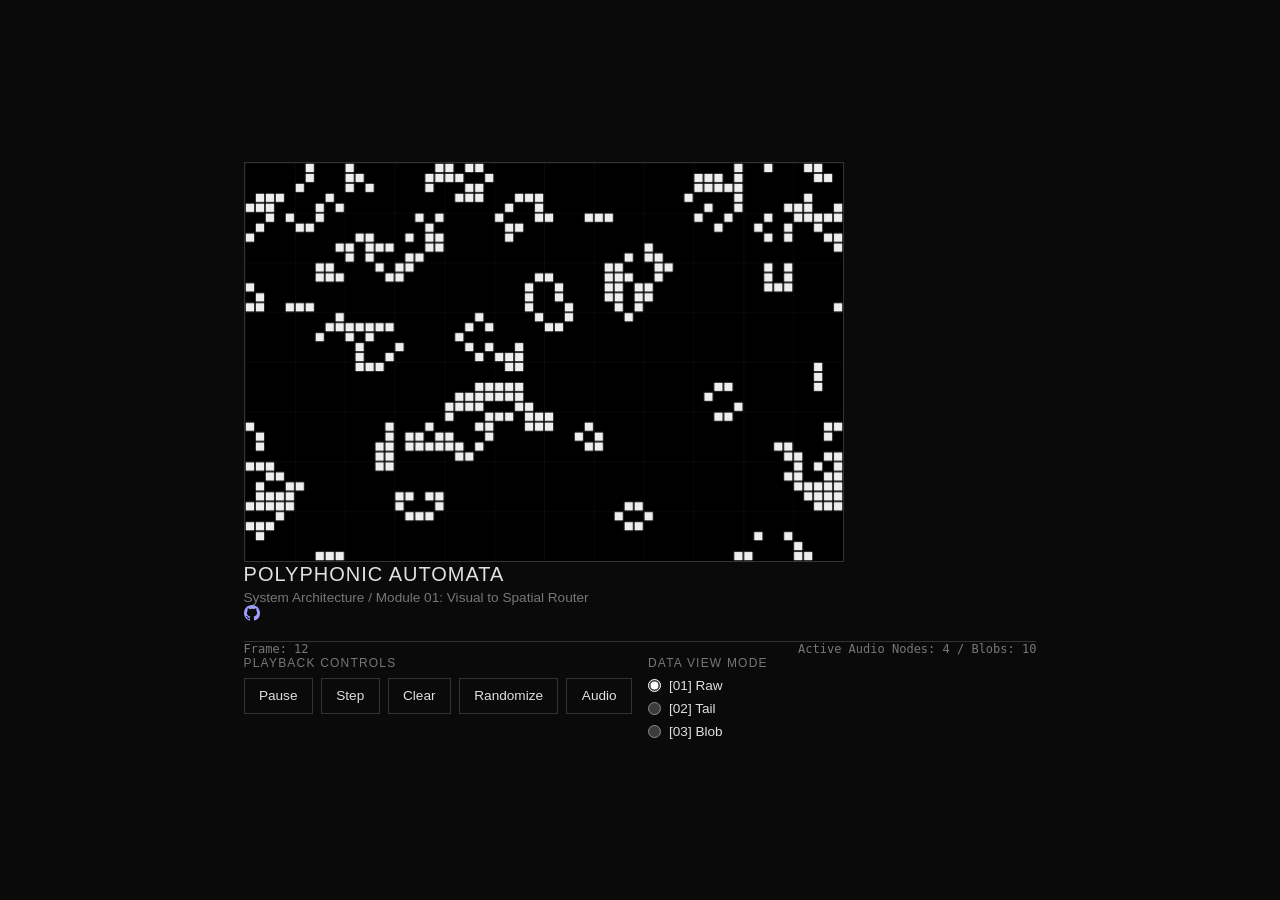
<file: index.html>
<!doctype html>
<html lang="en">
  <head>
    <meta charset="utf-8" />
    <meta name="viewport" content="width=device-width, initial-scale=1" />
    <title>Polyphonic Automata - Spatial Audio Prototyper</title>
    <link rel="stylesheet" href="./styles.css" />
  </head>
  <body>
    <main class="stage">
      <canvas
        id="lifeCanvas"
        width="600"
        height="400"
        aria-label="Conway cellular automata grid"
      ></canvas>

      <section class="top-overlay" aria-label="Project status">
        <header>
          <h1>Polyphonic Automata</h1>
          <p class="subtitle">System Architecture / Module 01: Visual to Spatial Router</p>
          <a
            class="repo-link"
            href="https://github.com/yuhangchill/polyphonic-automata"
            aria-label="GitHub repository"
            target="_blank"
            rel="noreferrer"
          >
            <svg aria-hidden="true" viewBox="0 0 16 16" width="16" height="16">
              <path
                fill="currentColor"
                d="M8 0C3.58 0 0 3.58 0 8c0 3.54 2.29 6.53 5.47 7.59.4.07.55-.17.55-.38 0-.19-.01-.82-.01-1.49-2.01.37-2.53-.49-2.69-.94-.09-.23-.48-.94-.82-1.13-.28-.15-.68-.52-.01-.53.63-.01 1.08.58 1.23.82.72 1.21 1.87.87 2.33.66.07-.52.28-.87.51-1.07-1.78-.2-3.64-.89-3.64-3.95 0-.87.31-1.59.82-2.15-.08-.2-.36-1.02.08-2.12 0 0 .67-.21 2.2.82A7.65 7.65 0 0 1 8 3.86c.68 0 1.36.09 2 .27 1.53-1.04 2.2-.82 2.2-.82.44 1.1.16 1.92.08 2.12.51.56.82 1.27.82 2.15 0 3.07-1.87 3.75-3.65 3.95.29.25.54.73.54 1.48 0 1.07-.01 1.93-.01 2.2 0 .21.15.46.55.38A8.01 8.01 0 0 0 16 8c0-4.42-3.58-8-8-8Z"
              />
            </svg>
          </a>
        </header>

        <div class="status-bar" aria-live="polite">
          <span id="generationReadout">Frame: 0</span>
          <span id="blobReadout">Active Audio Nodes: 0</span>
        </div>
      </section>

      <section class="controls-grid" aria-label="Playback and view controls">
        <div class="panel-section">
          <span class="section-label">Playback Controls</span>
          <div class="button-group">
            <button id="runToggle" type="button">Pause</button>
            <button id="stepButton" type="button">Step</button>
            <button id="clear" type="button">Clear</button>
            <button id="randomize" type="button">Randomize</button>
            <button id="audioToggle" type="button">Audio</button>
          </div>
        </div>

        <div class="panel-section">
          <span class="section-label">Data View Mode</span>
          <div class="radio-group">
            <label class="radio-label">
              <input type="radio" name="viewMode" value="raw" checked />
              <span>[01] Raw</span>
            </label>
            <label class="radio-label">
              <input type="radio" name="viewMode" value="tail" />
              <span>[02] Tail</span>
            </label>
            <label class="radio-label">
              <input type="radio" name="viewMode" value="blob" />
              <span>[03] Blob</span>
            </label>
          </div>
        </div>
      </section>
    </main>

    <script src="./app.js"></script>
  </body>
</html>
</file>
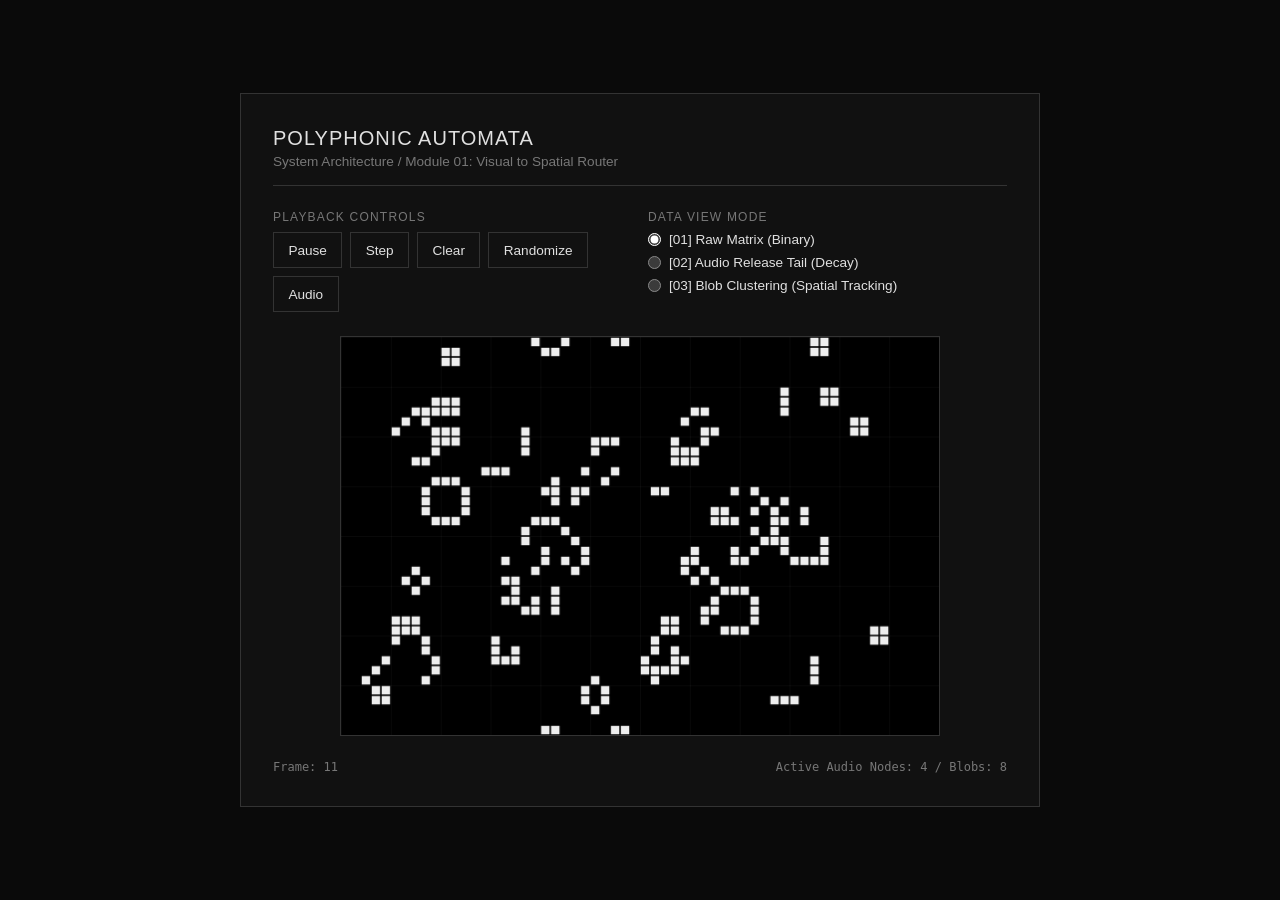
<file: old ver/index.html>
<!doctype html>
<html lang="en">
  <head>
    <meta charset="utf-8" />
    <meta name="viewport" content="width=device-width, initial-scale=1" />
    <title>Polyphonic Automata - Spatial Audio Prototyper</title>
    <link rel="stylesheet" href="./styles.css" />
  </head>
  <body>
    <main class="container">
      <header>
        <h1>Polyphonic Automata</h1>
        <p class="subtitle">System Architecture / Module 01: Visual to Spatial Router</p>
      </header>

      <section class="controls-grid" aria-label="Playback and view controls">
        <div class="panel-section">
          <span class="section-label">Playback Controls</span>
          <div class="button-group">
            <button id="runToggle" type="button">Pause</button>
            <button id="stepButton" type="button">Step</button>
            <button id="clear" type="button">Clear</button>
            <button id="randomize" type="button">Randomize</button>
            <button id="audioToggle" type="button">Audio</button>
          </div>
        </div>

        <div class="panel-section">
          <span class="section-label">Data View Mode</span>
          <div class="radio-group">
            <label class="radio-label">
              <input type="radio" name="viewMode" value="raw" checked />
              [01] Raw Matrix (Binary)
            </label>
            <label class="radio-label">
              <input type="radio" name="viewMode" value="tail" />
              [02] Audio Release Tail (Decay)
            </label>
            <label class="radio-label">
              <input type="radio" name="viewMode" value="blob" />
              [03] Blob Clustering (Spatial Tracking)
            </label>
          </div>
        </div>
      </section>

      <canvas
        id="lifeCanvas"
        width="600"
        height="400"
        aria-label="Conway cellular automata grid"
      ></canvas>

      <div class="status-bar" aria-live="polite">
        <span id="generationReadout">Frame: 0</span>
        <span id="blobReadout">Active Audio Nodes: 0</span>
      </div>
    </main>

    <script src="./app.js"></script>
  </body>
</html>
</file>
<file: styles.css>
:root {
  color-scheme: dark;
  --bg-color: #0a0a0a;
  --panel-bg: #111111;
  --text-main: #e0e0e0;
  --text-muted: #777777;
  --accent: #ffffff;
  --border: #333333;
  --cell-raw: #eeeeee;
  --tail-rgb: 0, 255, 150;
  --cyan: #33ccff;
  --rose: #ff3366;
  --gold: #ffcc00;
}

* {
  box-sizing: border-box;
  margin: 0;
  padding: 0;
}

html,
body {
  min-height: 100%;
}

body {
  background: var(--bg-color);
  color: var(--text-main);
  font-family:
    -apple-system, BlinkMacSystemFont, "Segoe UI", Roboto, Helvetica, Arial,
    sans-serif;
  display: flex;
  justify-content: center;
  align-items: center;
  min-height: 100vh;
  padding: 2rem;
  letter-spacing: 0;
}

button,
input {
  font: inherit;
}

.container {
  width: min(800px, calc(100vw - 2rem));
  background: var(--panel-bg);
  border: 1px solid var(--border);
  padding: clamp(1rem, 3vw, 2rem);
  display: flex;
  flex-direction: column;
  gap: 1.5rem;
}

header {
  border-bottom: 1px solid var(--border);
  padding-bottom: 1rem;
}

h1 {
  font-size: 1.25rem;
  font-weight: 500;
  letter-spacing: 0.05em;
  line-height: 1.2;
  text-transform: uppercase;
}

.subtitle {
  color: var(--text-muted);
  font-size: 0.85rem;
  margin-top: 0.25rem;
}

.controls-grid {
  display: grid;
  grid-template-columns: 1fr 1fr;
  gap: 1rem;
}

.panel-section {
  display: flex;
  flex-direction: column;
  gap: 0.5rem;
}

.section-label {
  font-size: 0.75rem;
  color: var(--text-muted);
  text-transform: uppercase;
  letter-spacing: 0.1em;
}

.button-group {
  display: flex;
  flex-wrap: wrap;
  gap: 0.5rem;
}

button {
  min-height: 36px;
  background: transparent;
  color: var(--text-main);
  border: 1px solid var(--border);
  padding: 0.5rem 0.9rem;
  border-radius: 0;
  font-size: 0.85rem;
  cursor: pointer;
  transition:
    border-color 0.2s,
    background 0.2s,
    color 0.2s;
}

button:hover {
  border-color: var(--accent);
  background: rgba(255, 255, 255, 0.05);
}

button.is-on {
  border-color: var(--accent);
  color: var(--bg-color);
  background: var(--accent);
}

.radio-group {
  display: flex;
  flex-direction: column;
  gap: 0.5rem;
}

.radio-label {
  display: flex;
  align-items: center;
  gap: 0.5rem;
  font-size: 0.85rem;
  cursor: pointer;
}

input[type="radio"] {
  accent-color: var(--accent);
}

canvas {
  width: min(100%, 600px);
  aspect-ratio: 3 / 2;
  align-self: center;
  background: #000000;
  border: 1px solid var(--border);
  cursor: crosshair;
  display: block;
  touch-action: none;
}

.status-bar {
  display: flex;
  justify-content: space-between;
  gap: 1rem;
  font-size: 0.75rem;
  color: var(--text-muted);
  font-family: ui-monospace, SFMono-Regular, Menlo, Consolas, monospace;
}

@media (max-width: 700px) {
  body {
    padding: 1rem;
    align-items: start;
  }

  .controls-grid {
    grid-template-columns: 1fr;
  }

  .button-group {
    display: grid;
    grid-template-columns: 1fr 1fr;
  }

  button#audioToggle {
    grid-column: 1 / -1;
  }
}
</file>
<file: old ver/styles.css>
:root {
  color-scheme: dark;
  --bg-color: #0a0a0a;
  --panel-bg: #111111;
  --text-main: #e0e0e0;
  --text-muted: #777777;
  --accent: #ffffff;
  --border: #333333;
  --cell-raw: #eeeeee;
  --tail-rgb: 0, 255, 150;
  --cyan: #33ccff;
  --rose: #ff3366;
  --gold: #ffcc00;
}

* {
  box-sizing: border-box;
  margin: 0;
  padding: 0;
}

html,
body {
  min-height: 100%;
}

body {
  background: var(--bg-color);
  color: var(--text-main);
  font-family:
    -apple-system, BlinkMacSystemFont, "Segoe UI", Roboto, Helvetica, Arial,
    sans-serif;
  display: flex;
  justify-content: center;
  align-items: center;
  min-height: 100vh;
  padding: 2rem;
  letter-spacing: 0;
}

button,
input {
  font: inherit;
}

.container {
  width: min(800px, calc(100vw - 2rem));
  background: var(--panel-bg);
  border: 1px solid var(--border);
  padding: clamp(1rem, 3vw, 2rem);
  display: flex;
  flex-direction: column;
  gap: 1.5rem;
}

header {
  border-bottom: 1px solid var(--border);
  padding-bottom: 1rem;
}

h1 {
  font-size: 1.25rem;
  font-weight: 500;
  letter-spacing: 0.05em;
  line-height: 1.2;
  text-transform: uppercase;
}

.subtitle {
  color: var(--text-muted);
  font-size: 0.85rem;
  margin-top: 0.25rem;
}

.controls-grid {
  display: grid;
  grid-template-columns: 1fr 1fr;
  gap: 1rem;
}

.panel-section {
  display: flex;
  flex-direction: column;
  gap: 0.5rem;
}

.section-label {
  font-size: 0.75rem;
  color: var(--text-muted);
  text-transform: uppercase;
  letter-spacing: 0.1em;
}

.button-group {
  display: flex;
  flex-wrap: wrap;
  gap: 0.5rem;
}

button {
  min-height: 36px;
  background: transparent;
  color: var(--text-main);
  border: 1px solid var(--border);
  padding: 0.5rem 0.9rem;
  border-radius: 0;
  font-size: 0.85rem;
  cursor: pointer;
  transition:
    border-color 0.2s,
    background 0.2s,
    color 0.2s;
}

button:hover {
  border-color: var(--accent);
  background: rgba(255, 255, 255, 0.05);
}

button.is-on {
  border-color: var(--accent);
  color: var(--bg-color);
  background: var(--accent);
}

.radio-group {
  display: flex;
  flex-direction: column;
  gap: 0.5rem;
}

.radio-label {
  display: flex;
  align-items: center;
  gap: 0.5rem;
  font-size: 0.85rem;
  cursor: pointer;
}

input[type="radio"] {
  accent-color: var(--accent);
}

canvas {
  width: min(100%, 600px);
  aspect-ratio: 3 / 2;
  align-self: center;
  background: #000000;
  border: 1px solid var(--border);
  cursor: crosshair;
  display: block;
  touch-action: none;
}

.status-bar {
  display: flex;
  justify-content: space-between;
  gap: 1rem;
  font-size: 0.75rem;
  color: var(--text-muted);
  font-family: ui-monospace, SFMono-Regular, Menlo, Consolas, monospace;
}

@media (max-width: 700px) {
  body {
    padding: 1rem;
    align-items: start;
  }

  .controls-grid {
    grid-template-columns: 1fr;
  }

  .button-group {
    display: grid;
    grid-template-columns: 1fr 1fr;
  }

  button#audioToggle {
    grid-column: 1 / -1;
  }
}
</file>
